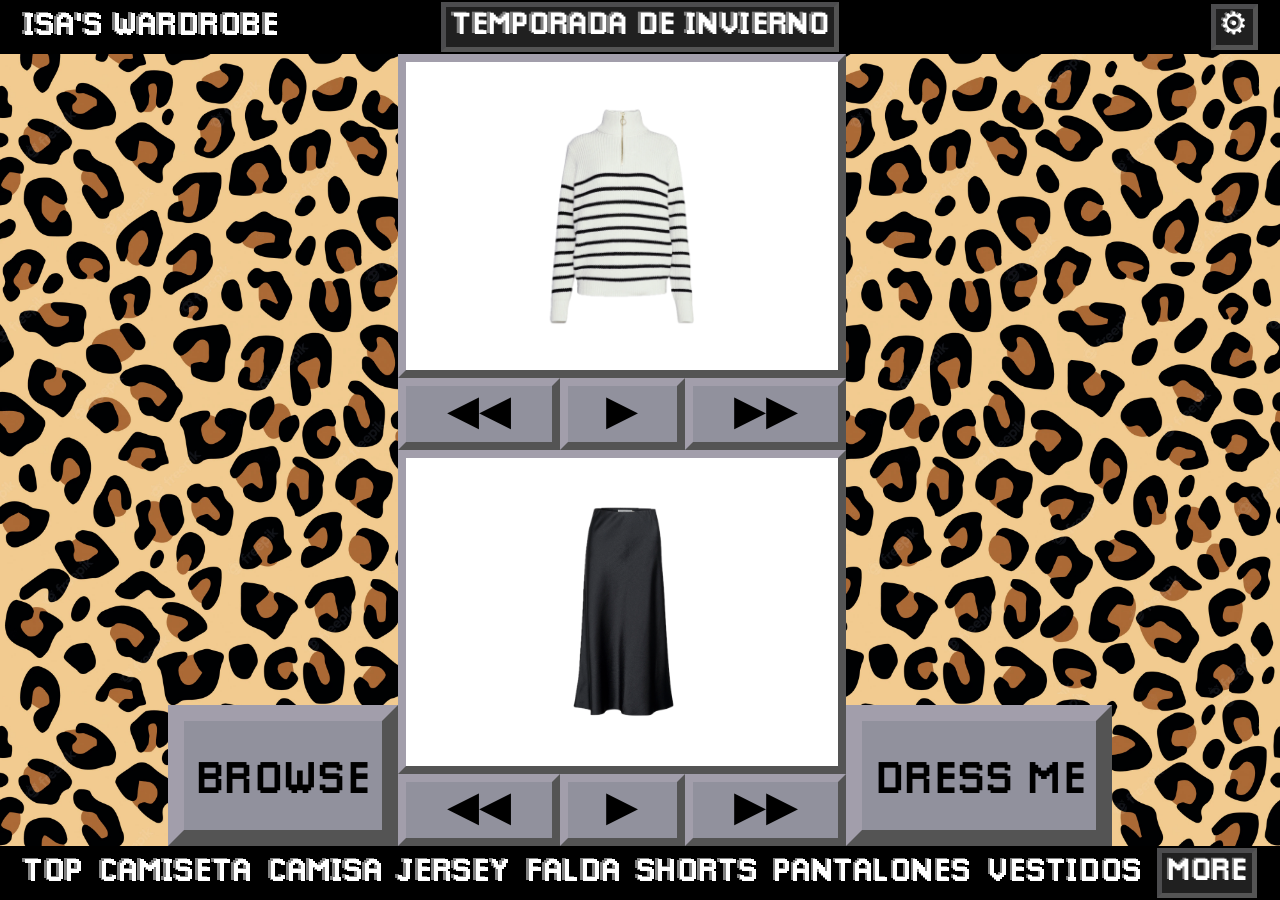
<file: index.html>
<!DOCTYPE html>
<html lang="en">

<head>
    <meta charset="UTF-8">
    <meta http-equiv="X-UA-Compatible" content="IE=edge">
    <meta name="viewport" content="width=device-width, initial-scale=1.0, viewport-fit=cover">
    <link rel="manifest" href="manifest.json">
    <meta name="theme-color" content="#000000">

    <!-- Mantiene el modo aplicación -->
    <meta name="apple-mobile-web-app-capable" content="yes">

    <!-- Cambia el estilo a fondo negro sólido con texto e iconos blancos -->
    <meta name="apple-mobile-web-app-status-bar-style" content="black">
    <meta name="apple-mobile-web-app-title" content="Clueless Closet">
    <link rel="apple-touch-icon" href="assets/images/icon-192.png">
    <link rel="stylesheet" href="reset.css">
    <link rel="stylesheet" href="styles.css">
    <title>Ugh, as if! | CHER'S WARDROBE</title>
    <link rel="icon" type="image/x-icon" href="assets/images/pc.png">
</head>

<body>

    <nav>
        <ul>
            <li>ISA'S WARDROBE</li>
            <li class="seasonContainer">
                <div class="smallBtn" id="seasonBtn">TEMPORADA DE INVIERNO</div>
                <div id="seasonDropdown" class="noDisplay">
                    <div class="smallBtn seasonOption" data-season="winter">TEMPORADA DE INVIERNO</div>
                    <div class="smallBtn seasonOption" data-season="summer">TEMPORADA DE VERANO</div>
                </div>
            </li>
            <li>
                <div class="smallBtn" id="settingsBtn">⚙</div>
            </li>
        </ul>
    </nav>

    <main>
        <div>
            <div class="bigBtn" id="browseBtn">BROWSE</div>

            <div id="clothesDiv">
                <div id="topCarousel">
                    <div class="carouselContainer"></div>
                </div>

                <div class="carouselBtnDiv">
                    <span class="carouselBtn top prev">◂◂</span>
                    <span class="carouselBtn top next">▸</span>
                    <span class="carouselBtn top next">▸▸</span>
                </div>

                <div id="bottomCarousel">
                    <div class="carouselContainer"></div>
                </div>

                <div class="carouselBtnDiv">
                    <span class="carouselBtn bottom prev">◂◂</span>
                    <span class="carouselBtn bottom next">▸</span>
                    <span class="carouselBtn bottom next">▸▸</span>
                </div>
                <div id="tryOnContainer" class="noDisplay">
                    <div class="tryOnPreviewArea">
                        <img id="tryOnModelImg" src="assets/images/models/modelo_isa_1.png" alt="Model Preview">
                        <div id="tryOnStatus" class="noDisplay">
                            <div class="spinner"></div>
                            <span id="tryOnStatusText">GENERATING OUTFIT WITH IDM-VTON...</span>
                        </div>
                    </div>
                    <div class="tryOnControls">
                        <button id="runTryOnBtn" class="smallBtn">TRY ON WITH AI</button>
                        <button id="closeTryOnBtn" class="smallBtn">CLOSE</button>
                    </div>
                </div>
            </div>

            <div class="bigBtn" id="dressMeBtn">DRESS ME</div>
        </div>
    </main>

    <footer>
        <ul>
            <!-- <li>SHOES</li> -->
            <!-- <li>JEWELRY</li> -->
            <!-- <li>SCARVES</li> -->
            <!-- <li>PANTYHOSE</li> -->
            <!-- <li>UNDERWEAR</li> -->
            <!-- <li>PANTS</li> -->
            <li class="typeFilter" data-type="top" data-category="top">TOP</li>
            <li class="typeFilter" data-type="camiseta" data-category="top">CAMISETA</li>
            <li class="typeFilter" data-type="camisa" data-category="top">CAMISA</li>
            <li class="typeFilter" data-type="jersey" data-category="top">JERSEY</li>
            <li class="typeFilter" data-type="falda" data-category="bottom">FALDA</li>
            <li class="typeFilter" data-type="shorts" data-category="bottom">SHORTS</li>
            <li class="typeFilter" data-type="pantalones" data-category="bottom">PANTALONES</li>
            <li class="typeFilter" data-type="vestidos" data-category="dress">VESTIDOS</li>


            <li>
                <a href="more.html">
                    <div class="smallBtn">MORE</div>
                </a>
            </li>
        </ul>
    </footer>

    <aside id="popUpDiv" class="noDisplay">
        <div id="popUp">
            <div id="popUpText"></div>
            <div id="popUpButtons" class="noDisplay">
                <button id="popUpYesBtn" class="smallBtn">YES</button>
                <button id="popUpNoBtn" class="smallBtn">NO</button>
            </div>
        </div>
        <div id="popUpShadow"></div>
    </aside>

    <aside id="settingsModalDiv" class="noDisplay">
        <div id="settingsModal">
            <div class="settingsTitle">SETTINGS</div>
            <div class="settingsRow">
                <span>SOUND EFFECTS</span>
                <button id="toggleSoundBtn" class="smallBtn">ON</button>
            </div>
            <div class="settingsRow">
                <span>VIRTUAL TRY-ON</span>
                <button id="toggleTryOnBtn" class="smallBtn">ON</button>
            </div>
            <button id="closeSettingsBtn" class="smallBtn">CLOSE</button>
        </div>
        <div id="settingsModalShadow"></div>
    </aside>
    <!-- <aside id="overlay"></aside> -->
    <script src="script.js"></script>
</body>

</html>
</file>
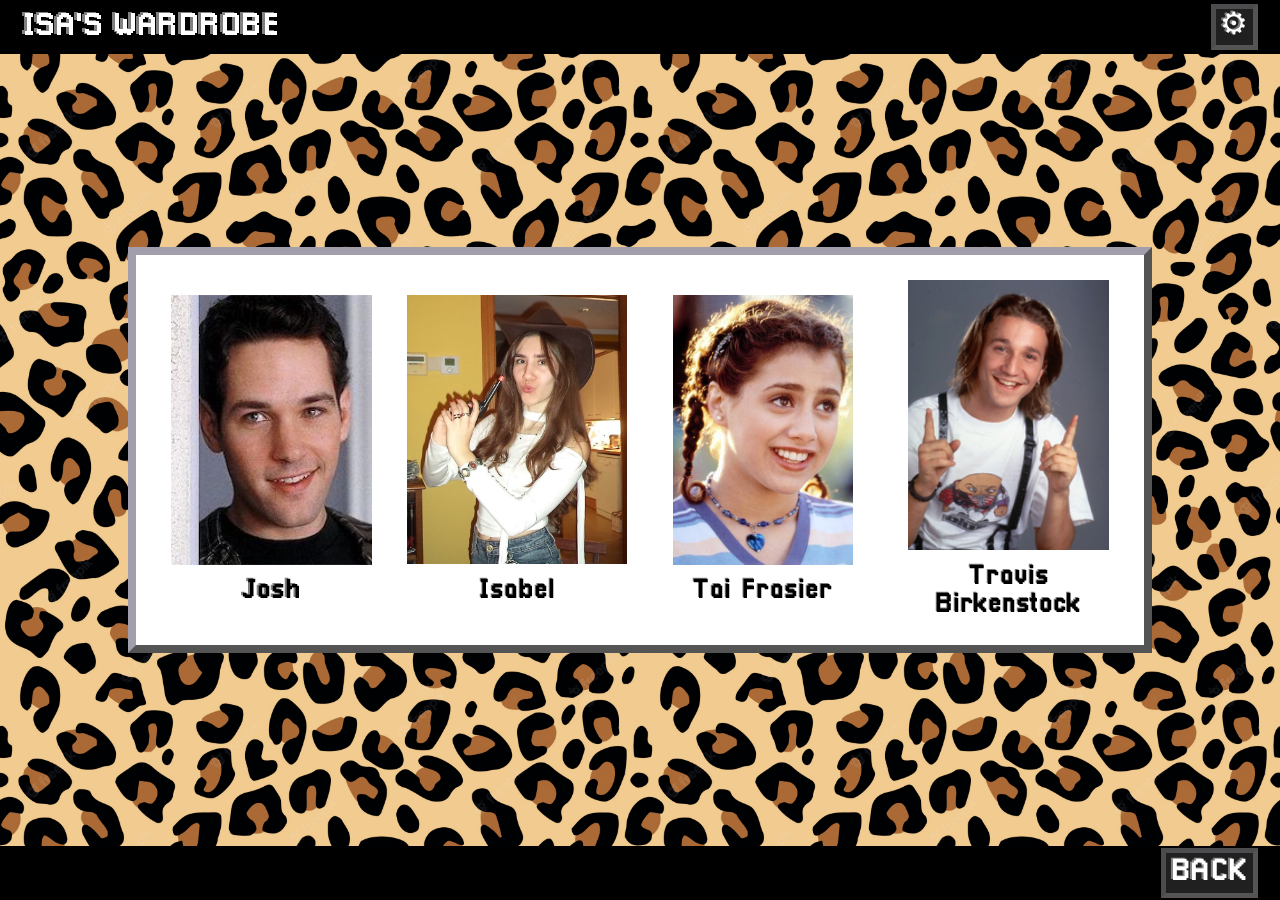
<file: more.html>
<!DOCTYPE html>
<html lang="en">

<head>
    <meta charset="UTF-8">
    <meta http-equiv="X-UA-Compatible" content="IE=edge">
    <meta name="viewport" content="width=device-width, initial-scale=1.0, viewport-fit=cover">
    <link rel="manifest" href="manifest.json">
    <meta name="theme-color" content="#000000">

    <!-- Mantiene el modo aplicación -->
    <meta name="apple-mobile-web-app-capable" content="yes">

    <!-- Cambia el estilo a fondo negro sólido con texto e iconos blancos -->
    <meta name="apple-mobile-web-app-status-bar-style" content="black">
    <meta name="apple-mobile-web-app-title" content="Clueless Closet">
    <link rel="apple-touch-icon" href="assets/images/icon-192.png">
    <link rel="stylesheet" href="reset.css">
    <link rel="stylesheet" href="styles.css">
    <title>More Characters | CHER'S WARDROBE</title>
    <link rel="icon" type="image/x-icon" href="assets/images/pc.png">
</head>

<body>

    <nav>
        <ul>
            <li>ISA'S WARDROBE</li>
            <li></li>
            <li>
                <div class="smallBtn" id="settingsBtn">⚙</div>
            </li>
        </ul>
    </nav>

    <main>
        <div class="moreMainDiv">
            <div class="moreBox">
                <div class="characterCard">
                    <div class="imgWrapper">
                        <img src="assets/images/more/josh.jpeg" alt="Josh">
                    </div>
                    <span class="characterName">Josh</span>
                </div>

                <div class="characterCard">
                    <div class="imgWrapper">
                        <img src="assets/images/more/Isa.jpeg" alt="Isabel">
                    </div>
                    <span class="characterName">Isabel</span>
                </div>

                <div class="characterCard">
                    <div class="imgWrapper">
                        <img src="assets/images/more/Tai.jpeg" alt="Tai Frasier">
                    </div>
                    <span class="characterName">Tai Frasier</span>
                </div>

                <div class="characterCard">
                    <div class="imgWrapper">
                        <img src="assets/images/more/Travis.png" alt="Travis Birkenstock">
                    </div>
                    <span class="characterName">Travis Birkenstock</span>
                </div>
            </div>
        </div>
    </main>

    <footer>
        <ul class="moreFooterUl">
            <li>
                <a href="index.html">
                    <div class="smallBtn">BACK</div>
                </a>
            </li>
        </ul>
    </footer>

    <aside id="settingsModalDiv" class="noDisplay">
        <div id="settingsModal">
            <div class="settingsTitle">SETTINGS</div>
            <div class="settingsRow">
                <span>SOUND EFFECTS</span>
                <button id="toggleSoundBtn" class="smallBtn">ON</button>
            </div>
            <div class="settingsRow">
                <span>VIRTUAL TRY-ON</span>
                <button id="toggleTryOnBtn" class="smallBtn">ON</button>
            </div>
            <button id="closeSettingsBtn" class="smallBtn">CLOSE</button>
        </div>
        <div id="settingsModalShadow"></div>
    </aside>

    <script src="script.js"></script>
</body>

</html>
</file>
<file: styles.css>
@font-face {
    font-family: "Pixellari";
    src: url("assets/fonts/Pixellari/Pixellari.woff2") format("woff2"),
        url("assets/fonts/Pixellari/Pixellari.woff") format("woff");
    font-weight: bold;
    font-style: normal;
    font-display: swap;
}

#overlay {
    width: 100%;
    height: 100%;
    position: absolute;
    left: 0;
    top: 0;
    background: url("assets/images/overlay.jpg");
    background-size: cover;
    mix-blend-mode: multiply;
    opacity: 0.2;
    pointer-events: none;
    z-index: 3;
}

#popUp,
#popUpShadow {
    position: absolute;
    width: 73vw;
    min-height: 12vw;
    left: 50%;
    top: 50%;
    padding: 1.5vw;
    box-sizing: border-box;
}

#popUp {
    background-color: white;
    transform: translate(-50%, -50%);
    display: flex;
    flex-direction: column;
    justify-content: center;
    align-items: center;
    font-size: 5vw;
    text-align: center;
    outline: 0.5vmin solid black;
    z-index: 10;
}

#popUpText {
    margin-bottom: 1vw;
}

#popUpButtons {
    display: flex;
    gap: 2vw;
    justify-content: center;
    width: 100%;
}

#popUpButtons button {
    padding: 0.5vw 2vw;
    font-size: 3vw;
}

#popUpShadow {
    background-color: black;
    transform: translate(-48%, -40%);
    opacity: 0.8;
    z-index: 9;
}

#settingsModal,
#settingsModalShadow {
    position: absolute;
    width: 60vw;
    max-width: 550px;
    left: 50%;
    top: 50%;
    padding: 2vw;
    box-sizing: border-box;
}

#settingsModal {
    background-color: white;
    transform: translate(-50%, -50%);
    display: flex;
    flex-direction: column;
    justify-content: center;
    align-items: center;
    gap: 1.5vw;
    font-size: 2.5vw;
    text-align: center;
    outline: 0.5vmin solid black;
    z-index: 100;
}

.settingsTitle {
    font-size: 3.5vw;
    text-decoration: underline;
    margin-bottom: 0.5vw;
    text-shadow: -0.1vw -0.05vw gray;
}

.settingsRow {
    display: flex;
    justify-content: space-between;
    align-items: center;
    width: 100%;
    padding: 0.5vw 1vw;
    box-sizing: border-box;
    font-size: 2.2vw;
}

.settingsRow button {
    min-width: 8vw;
    padding: 0.4vw 1.2vw;
    font-size: 2.2vw;
}

.settingsRow button.settingOff {
    background: #555555;
    color: #aaaaaa;
}

#closeSettingsBtn {
    margin-top: 1vw;
    padding: 0.4vw 2vw;
    font-size: 2.4vw;
}

#settingsModalShadow {
    background-color: black;
    transform: translate(-48%, -42%);
    opacity: 0.8;
    z-index: 99;
}

html,
body {
    width: 100%;
    height: 100%;
    height: 100vh;
    height: 100dvh;
    margin: 0;
    padding: 0;
    overflow: hidden;
    position: fixed;
    top: 0;
    left: 0;
    /* Evita el scroll táctil y el rebote en iOS */
    touch-action: none;
    -webkit-overflow-scrolling: auto;
    overscroll-behavior: none;
    box-sizing: border-box;
}

body {
    display: flex;
    flex-direction: column;
    font-family: "Pixellari";
}

main {
    flex: 1;
    height: 0;
    min-height: 0;
    background: palevioletred;
    overflow: hidden;
    box-sizing: border-box;
}

a {
    text-decoration: none;
}

nav {
    position: relative;
}

nav,
footer {
    height: 6vh;
    min-height: 35px;
    background: black;
    display: flex;
    align-items: center;
    padding: 1vmin 2.5vmin;
    box-sizing: border-box;
    flex-shrink: 0;
}

nav>ul,
footer>ul {
    width: 100%;
    color: white;
    font-size: 2.5vw;
    display: flex;
    justify-content: space-between;
    align-items: center;
}

nav>ul>li {
    width: 33.33%;
    text-shadow: -0.2vw -0.1vw gray;
    display: flex;
    align-items: center;
}

nav>ul>li:nth-of-type(1) {
    justify-content: flex-start;
}

nav>ul>li:nth-of-type(2) {
    justify-content: center;
    text-align: center;
}

nav>ul>li:nth-of-type(3) {
    justify-content: flex-end;
}

footer>ul>li {
    cursor: pointer;
    text-shadow: -0.2vw -0.1vw gray;
    transition: color 0.2s, text-shadow 0.2s;
}

footer>ul>li.activeFilter {
    color: #ffff00;
    text-shadow: 0.1vw 0.1vw 0px #ff007f, -0.1vw -0.1vw 0px #000;
    text-decoration: underline;
}

main>div {
    width: 100%;
    height: 100%;
    background-image: url("assets/images/leopardPattern.png");
    background-size: 50%;
    display: flex;
    justify-content: center;
    align-items: center;
    box-sizing: border-box;
    overflow: hidden;
}

#clothesDiv {
    height: 100%;
    width: 35vw;
    display: flex;
    flex-direction: column;
    align-items: center;
    box-sizing: border-box;
    overflow: hidden;
}

.carouselBtnDiv {
    width: 100%;
    height: 8vh;
    max-height: 12%;
    flex-shrink: 0;
    display: flex;
    justify-content: center;
    box-sizing: border-box;
}

#topCarousel,
#bottomCarousel {
    flex: 1;
    width: 100%;
    box-sizing: border-box;
    background: white;
}

#clothesDiv.vestidosActive #bottomCarousel,
#clothesDiv.vestidosActive .carouselBtnDiv:nth-of-type(2) {
    display: none !important;
}

#clothesDiv.vestidosActive #topCarousel {
    flex: 2;
}

.carouselContainer {
    width: 100%;
    height: 100%;
    position: relative;
}

img {
    height: 70%;
    width: 70%;
    object-fit: contain;
    position: absolute;
    left: 50%;
    top: 50%;
    transform: translate(-50%, -50%);
}

.noDisplay {
    display: none !important;
}


/*!Button Styles*/
.smallBtn,
.bigBtn,
.carouselBtn {
    cursor: pointer;
}

.smallBtn:focus,
.smallBtn:hover,
.bigBtn,
.bigBtn:active,
.carouselBtn,
.carouselBtn:active {
    color: black;
}


.smallBtn:focus,
.smallBtn:hover,
.bigBtn:active,
.carouselBtn:active {
    background: #3330c9;
}

.smallBtn:focus,
.smallBtn:hover,
.bigBtn:active,
.carouselBtn:active {
    text-shadow: -0.2vw -0.1vw gray;
    border-bottom-color: #000;
    border-left-color: #a6b3ff;
    border-right-color: #000;
    border-top-color: #a6b3ff;
}

#topCarousel,
#bottomCarousel,
.carouselBtn {
    border-bottom: 0.7vw inset #000;
    border-left: 0.7vw inset #f1ebff;
    border-right: 0.7vw inset #000;
    border-top: 0.7vw inset #f1ebff;
}

.smallBtn {
    width: auto;
    padding: 0.4vw;
    color: white;
    background: #202020;
    border-bottom: 0.4vw inset #000;
    border-left: 0.4vw inset #9f9fa2;
    border-right: 0.4vw inset #000;
    border-top: 0.4vw inset #9f9fa2;
    box-sizing: border-box;
    display: inline-flex;
    justify-content: center;
    align-items: center;
    font-size: 2.4vw;
    text-align: center;
}

#settingsBtn {
    min-width: 3.6vw;
    height: 3.6vw;
    padding: 0 0.6vw;
    aspect-ratio: 1 / 1;
    display: inline-flex;
    justify-content: center;
    align-items: center;
    box-sizing: border-box;
}

.seasonContainer {
    position: relative;
    display: flex;
    justify-content: center;
    align-items: center;
    text-align: center;
}

#seasonDropdown {
    position: absolute;
    top: 0;
    left: 50%;
    transform: translateX(-50%);
    display: flex;
    flex-direction: column;
    align-items: center;
    z-index: 100;
    background: black;
    padding: 0;
    width: max-content;
}

#seasonDropdown .seasonOption {
    display: flex;
    justify-content: center;
    align-items: center;
    margin: 0;
    white-space: nowrap;
    width: 100%;
    box-sizing: border-box;
    text-align: center;
}

.bigBtn {
    background: #91919d;
    border-bottom: 1.3vw inset #000;
    border-left: 1.3vw inset #f1ebff;
    border-right: 1.3vw inset #000;
    border-top: 1.3vw inset #f1ebff;
    font-size: 3.5vw;
    padding: 2vw 0.8vw;
    padding-top: 3vw;
    align-self: flex-end;
    min-width: 18vw;
    display: inline-flex;
    justify-content: center;
    align-items: center;
    text-align: center;
    box-sizing: border-box;
}

.carouselBtn {
    background: #91919d;
    font-size: 5vw;
    display: flex;
    justify-content: center;
    align-items: center;
}

.carouselBtn:nth-of-type(odd) {
    flex: 2;
}

.carouselBtn:nth-of-type(even) {
    flex: 1.5;
}

/* Virtual Try-On Container Styles */
#tryOnContainer {
    height: 100%;
    max-height: 100%;
    width: 100%;
    display: flex;
    flex-direction: column;
    background: white;
    border-bottom: 0.7vw inset #000;
    border-left: 0.7vw inset #f1ebff;
    border-right: 0.7vw inset #000;
    border-top: 0.7vw inset #f1ebff;
    box-sizing: border-box;
    padding: 0.5vw;
    overflow: hidden;
}

.tryOnPreviewArea {
    flex: 1;
    height: 0;
    min-height: 0;
    position: relative;
    width: 100%;
    display: flex;
    justify-content: center;
    align-items: center;
    background: #f8f8f8;
    border: 0.3vw inset #000;
    overflow: hidden;
}

#tryOnModelImg {
    height: 100%;
    width: 100%;
    max-height: 100%;
    max-width: 100%;
    object-fit: contain;
    position: relative;
}

.tryOnControls {
    display: flex;
    justify-content: space-around;
    gap: 0.5vw;
    margin-top: 0.4vw;
}

.tryOnControls button {
    flex: 1;
    font-size: 1.6vw;
    padding: 0.3vw;
}

#tryOnStatus {
    position: absolute;
    top: 0;
    left: 0;
    width: 100%;
    height: 100%;
    background: rgba(0, 0, 0, 0.82);
    color: #ffff00;
    display: flex;
    flex-direction: column;
    justify-content: center;
    align-items: center;
    gap: 1vw;
    font-size: 1.6vw;
    z-index: 5;
    text-align: center;
    padding: 0.8vw;
    box-sizing: border-box;
}

.spinner {
    width: 3.5vw;
    height: 3.5vw;
    border: 0.5vw solid #fff;
    border-top-color: #ff007f;
    border-radius: 50%;
    animation: spin 1s linear infinite;
}

@keyframes spin {
    to {
        transform: rotate(360deg);
    }
}

/* More Page Styles */
.moreMainDiv {
    width: 100%;
    height: 100%;
    background-image: url("assets/images/leopardPattern.png");
    background-size: 50%;
    display: flex;
    justify-content: center;
    align-items: center;
    box-sizing: border-box;
    overflow: hidden;
}

.moreBox {
    background: white;
    border-bottom: 0.7vw inset #000;
    border-left: 0.7vw inset #f1ebff;
    border-right: 0.7vw inset #000;
    border-top: 0.7vw inset #f1ebff;
    box-sizing: border-box;
    padding: 2vw;
    display: flex;
    justify-content: space-around;
    align-items: center;
    gap: 2vw;
    width: 80vw;
    max-width: 95%;
    max-height: 85%;
}

.characterCard {
    display: flex;
    flex-direction: column;
    align-items: center;
    justify-content: center;
    flex: 1;
    height: 100%;
}

.characterCard .imgWrapper {
    width: 100%;
    height: 30vh;
    position: relative;
    display: flex;
    justify-content: center;
    align-items: center;
}

.characterCard .imgWrapper img {
    height: 100%;
    width: 100%;
    object-fit: contain;
    position: static;
    transform: none;
}

.characterName {
    font-size: 2.2vw;
    color: black;
    margin-top: 1vw;
    text-align: center;
    text-shadow: -0.1vw -0.05vw gray;
}

footer>ul.moreFooterUl {
    justify-content: flex-end;
}
</file>
